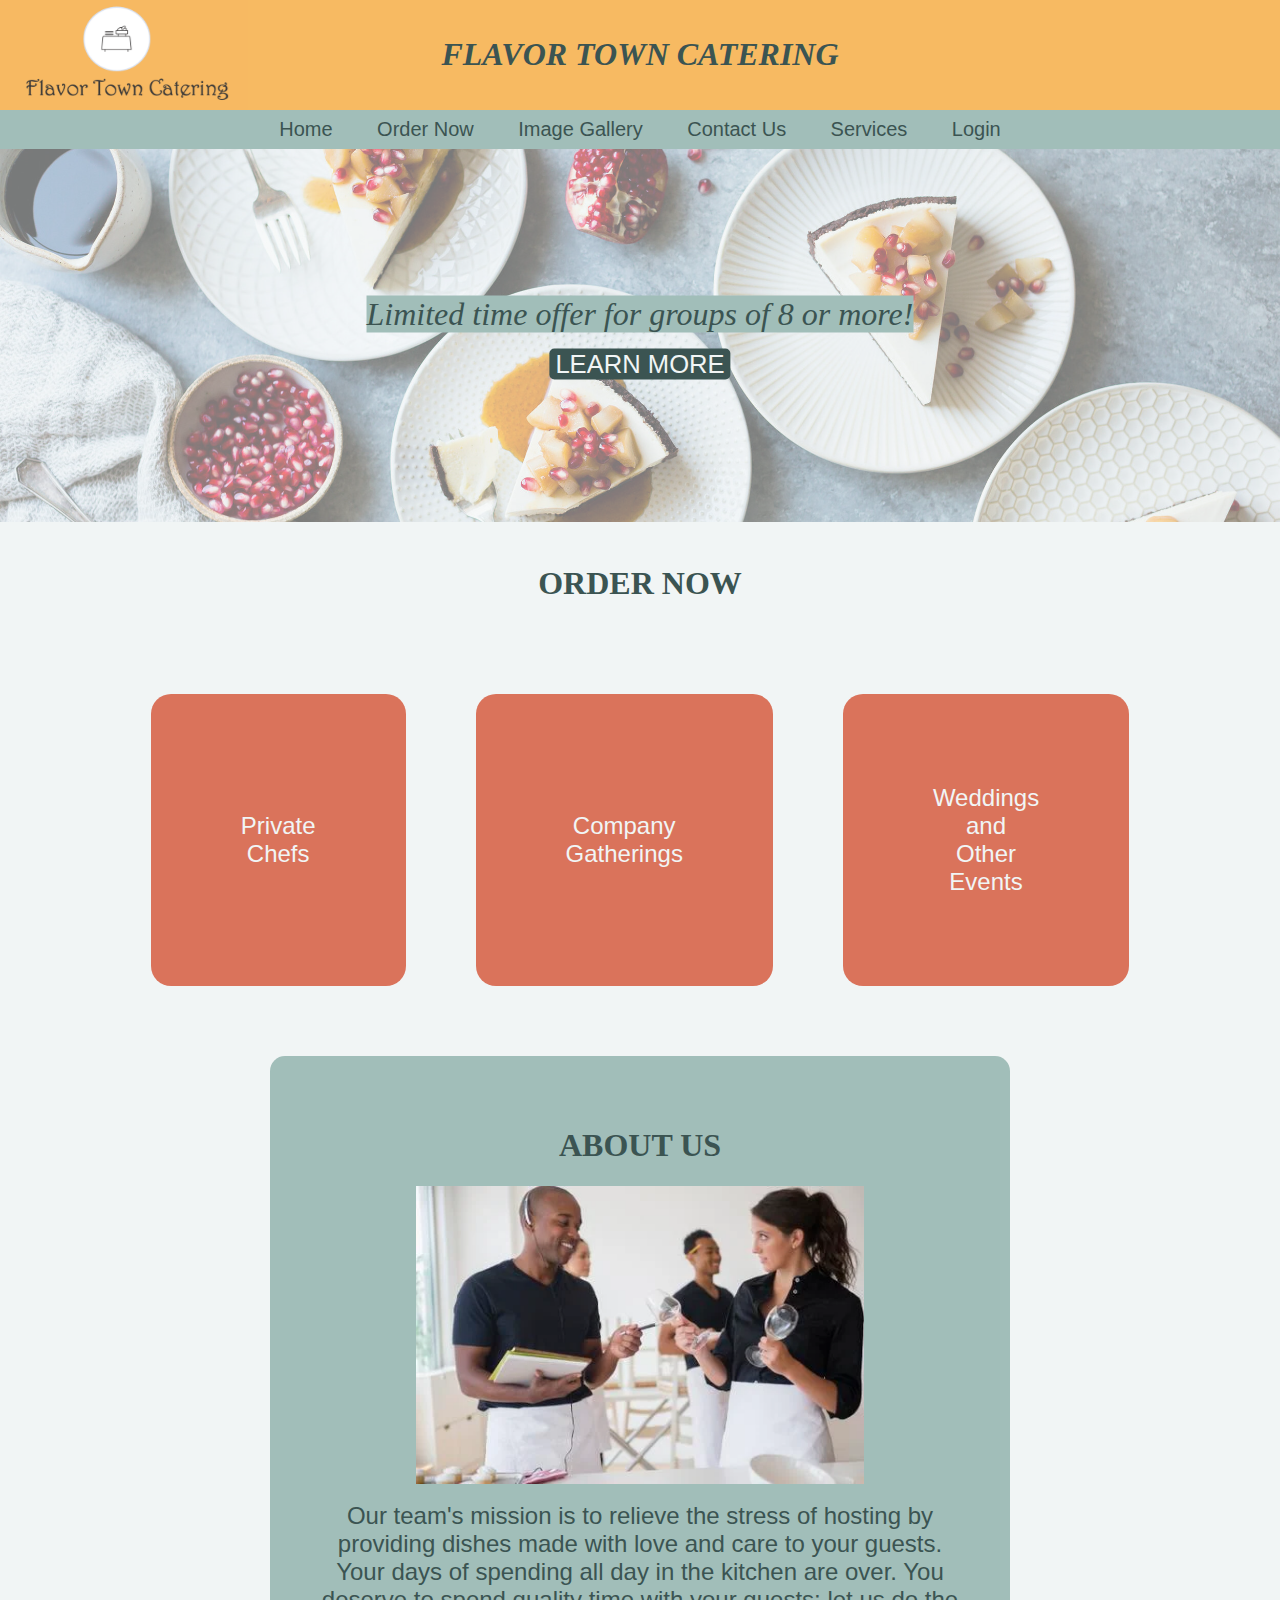
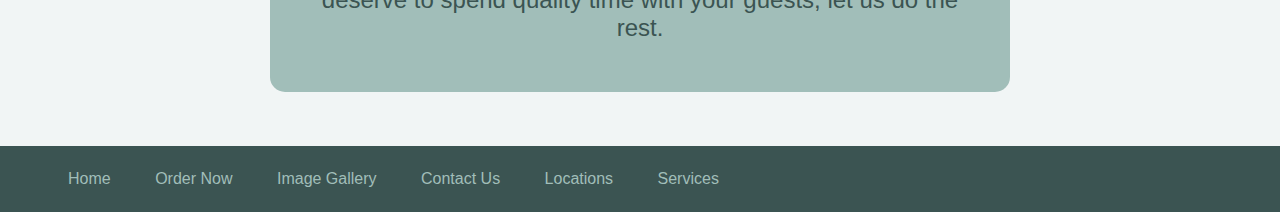
<file: index.html>
<!DOCTYPE html>
<html>
    <head>
        <meta name=‘viewport’ content=“width: device-width, initial-scale=1”>
        <link rel="stylesheet" href="style.css">
        <style>
            h1 {
                text-align: center;
                color: #3B5452;
            }

            a {
                text-decoration: none;
            }
        </style>
    </head>
    <body>
        <div class="header">
            <h1><em>FLAVOR TOWN CATERING</em></h1>
            <ul id="nav">
                <li><a href="index.html">Home</a></li>
                <li><a href="index.html">Order Now</a></li>
                <li><a href="index.html">Image Gallery</a></li>
                <li><a href="contact.html">Contact Us</a></li>
                <li><a href="services.html">Services</a></li>
                <li><a href="index.html">Login</a></li>
            </ul>
        </div>
        <img id="logo" src="Flavor Town Catering Logo.png">
        <div class="banner">
            <img src="Wide Food Banner.jpeg">
            <p><em>Limited time offer for groups of 8 or more!</em></p>
            <button class="btn"><a href="services.html" style="color: #f1f5f5;">LEARN MORE</a></button>
        </div>
        <br />
        <div>
            <h1>ORDER NOW</h1>
            <table class="services">
                    <td><a href="index.html">Private Chefs</a></td>
                    <td><a href="index.html">Company Gatherings</a></td>
                    <td><a href="index.html">Weddings and Other Events</a></td>
            </table>
        </div>

        <div class="about">
            <h1>ABOUT US</h1>
            <img src="Caterers.webp" style="margin-left: auto; margin-right: auto;
            display: block">
            <br />
            <p> Our team's mission is to relieve the stress
                of hosting by providing dishes made with love and care to your 
                guests. Your days of spending all day in the kitchen are over.
                You deserve to spend quality time with your guests; let us do
                the rest.
            </p>
        </div>

        <br />
        <br />
        <br />
        <div id="footer">
            <ul>
                <li><a href="index.html">Home</a></li>
                <li><a href="index.html">Order Now</a></li>
                <li><a href="index.html">Image Gallery</a></li>
                <li><a href="contact.html">Contact Us</a></li>
                <li><a href="index.html">Locations</a></li>
                <li><a href="services.html">Services</a></li>
            </ul>
        </div>
    </body>
</html>
</file>
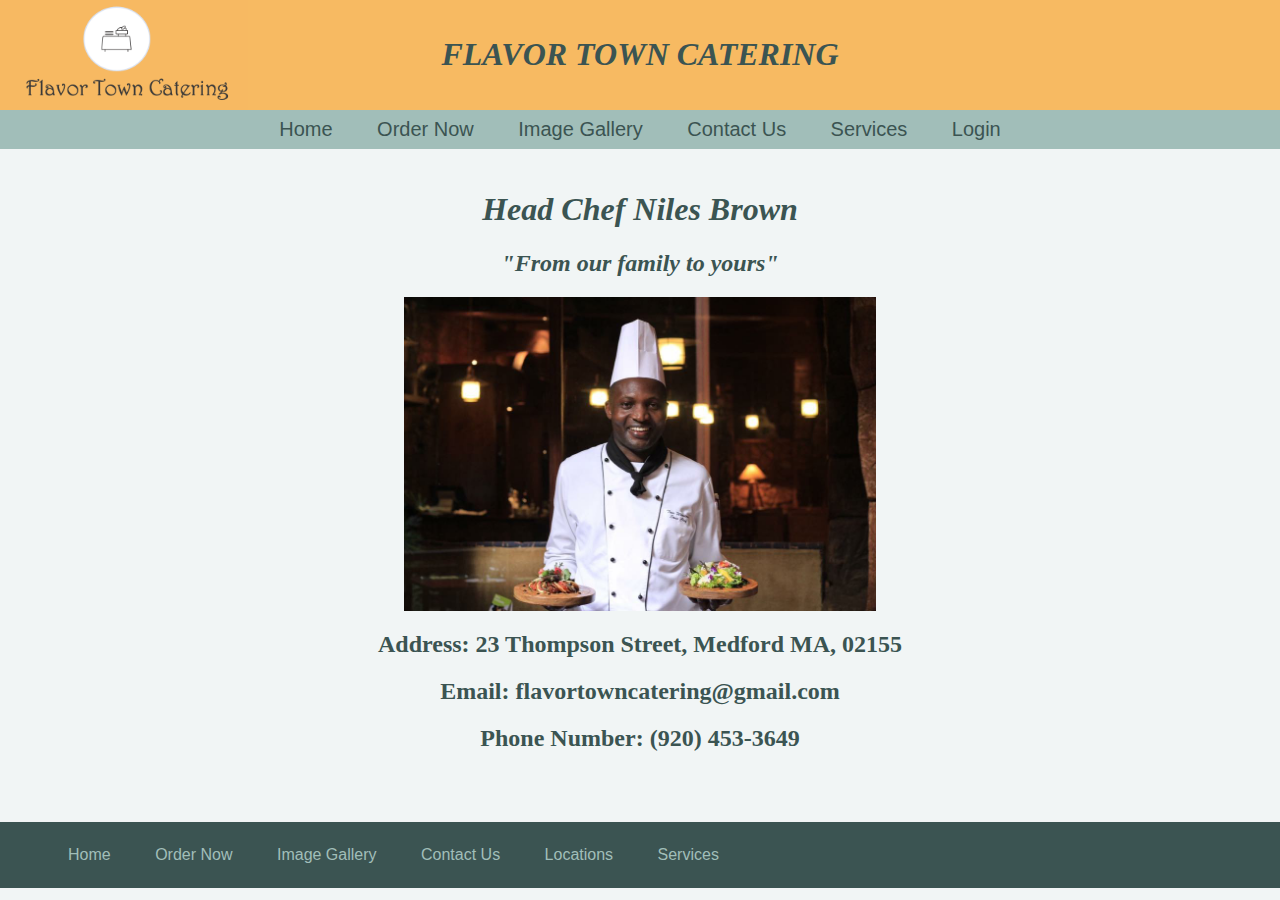
<file: contact.html>
<!DOCTYPE html>
<html>
    <header>
        <meta name=‘viewport’ content=“width: device-width, initial-scale=1”>
        <link rel="stylesheet" href="style.css">
        <style>
            h1 {
                text-align: center;
                color: #3B5452;
            }

            h2 {
                text-align: center;
                color: #3B5452;
            }

            a {
                text-decoration: none;
            }
        </style>
    </header>
    <body>
        <div class="header">
            <h1><em>FLAVOR TOWN CATERING</em></h1>
            <ul id="nav">
                <li><a href="index.html">Home</a></li>
                <li><a href="index.html">Order Now</a></li>
                <li><a href="index.html">Image Gallery</a></li>
                <li><a href="contact.html">Contact Us</a></li>
                <li><a href="services.html">Services</a></li>
                <li><a href="index.html">Login</a></li>
            </ul>
        </div>
        <img id="logo" src="Flavor Town Catering Logo.png">

        <div class="contact">
            <h1><em>Head Chef Niles Brown</em></h1>
            <h2><em>"From our family to yours"</em></h2>
            <img src="Chef.jpeg">
            <h2>Address: 23 Thompson Street, Medford MA, 02155</h2>
            <h2>Email: flavortowncatering@gmail.com</h2>
            <h2>Phone Number: (920) 453-3649</h2>
        </div>

        <div id="footer">
            <ul>
                <li><a href="index.html">Home</a></li>
                <li><a href="index.html">Order Now</a></li>
                <li><a href="index.html">Image Gallery</a></li>
                <li><a href="contact.html">Contact Us</a></li>
                <li><a href="index.html">Locations</a></li>
                <li><a href="services.html">Services</a></li>
            </ul>
        </div>
    </body>
</html>
</file>
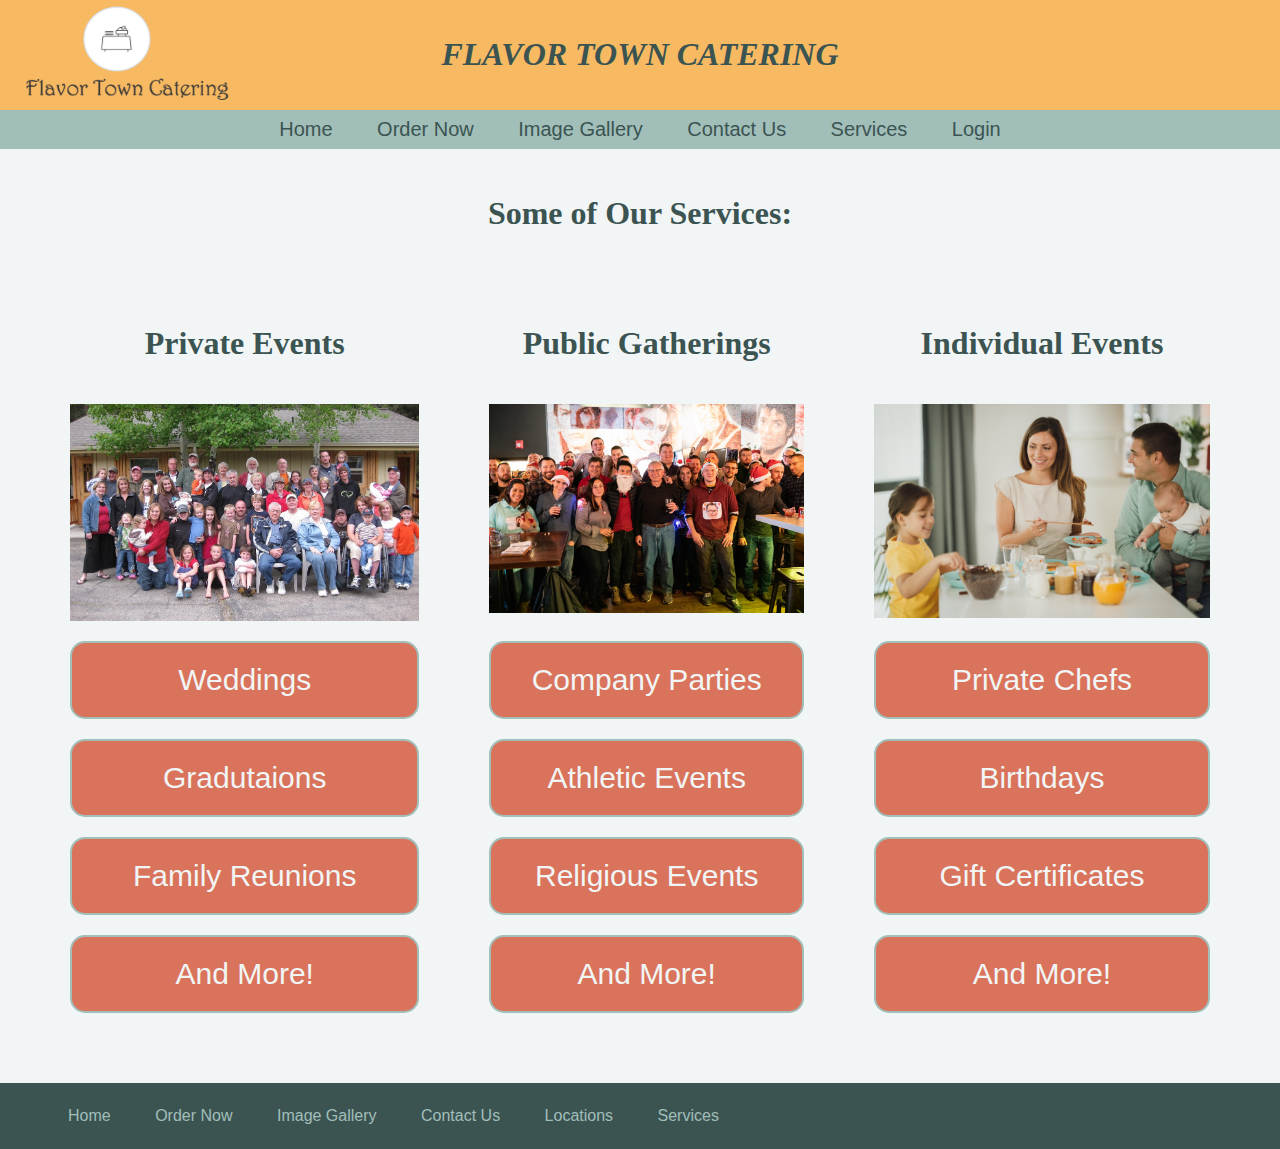
<file: services.html>
<!DOCTYPE html>
<html>
    <head>
        <meta name=‘viewport’ content=“width: device-width, initial-scale=1”>
        <link rel="stylesheet" href="style.css">
        <style>
            h1 {
                text-align: center;
                color: #3B5452;
            }

            a {
                text-decoration: none;
            }
        </style>
    </head>
    <body>
        <div class="header">
            <h1><em>FLAVOR TOWN CATERING</em></h1>
            <ul id="nav">
                <li><a href="index.html">Home</a></li>
                <li><a href="index.html">Order Now</a></li>
                <li><a href="index.html">Image Gallery</a></li>
                <li><a href="contact.html">Contact Us</a></li>
                <li><a href="services.html">Services</a></li>
                <li><a href="index.html">Login</a></li>
            </ul>
        </div>
        <img id="logo" src="Flavor Town Catering Logo.png">

        <br />
        <br />
        <br />
        <h1>Some of Our Services:</h1>

        <div class="services-grid">
            <h1>Private Events</h1>
            <h1>Public Gatherings</h1>
            <h1>Individual Events</h1>
            <img src="Private Gathering.jpeg" style= "width: 100%">
            <img src="Public Gathering.jpeg" style= "width: 100%">
            <img src="Individual Event.jpeg" style= "width: 100%">
            <div class="grid-item">Weddings</div>
            <div class="grid-item">Company Parties</div>
            <div class="grid-item">Private Chefs</div>  
            <div class="grid-item">Gradutaions</div>
            <div class="grid-item">Athletic Events</div>
            <div class="grid-item">Birthdays</div>  
            <div class="grid-item">Family Reunions</div>
            <div class="grid-item">Religious Events</div>
            <div class="grid-item">Gift Certificates</div>  
            <div class="grid-item">And More!</div>
            <div class="grid-item">And More!</div>
            <div class="grid-item">And More!</div>  
        </div>

        <div id="footer">
            <ul>
                <li><a href="index.html">Home</a></li>
                <li><a href="index.html">Order Now</a></li>
                <li><a href="index.html">Image Gallery</a></li>
                <li><a href="contact.html">Contact Us</a></li>
                <li><a href="index.html">Locations</a></li>
                <li><a href="services.html">Services</a></li>
            </ul>
        </div>
    </body>
</html>
</file>
<file: style.css>
html, body {
    margin: 0;
    padding-top: 60px;
    background-color: #f1f5f5;
}

.header {
    background-color: #f7ba62;
    height: 110px;
    font-family: serif;
    color: #3B5452;
    margin: 0;
    position: fixed;
    width: 100%;
    top: 0;
    z-index: 99;
}

.header h1 {
    text-align: center;
    padding: 15px;
}

#logo {
    height: 110px;
    align-self: left;
    position: fixed;
    top: 0;
    z-index: 99;
}

#nav {
    list-style-type: none;
    margin: 0;
    padding: 0;
    top: 0;
    text-align: center;
    font-family: sans-serif;
    background-color: #A1BEB9;
    padding: 8px;
}

#nav li {
    display: inline;
}

#nav li a {
    display: inline;
    padding: 20px;
    text-decoration: none;
    color: #3B5452;
    font-size: 20px;
}

#nav li a:hover {
    color: #f1f5f5;
}

div {
    display: block;
}

.banner {
    position: relative;
    width: 100%;
}

.banner img {
    width: 100%;
    height: auto;
    opacity: 50%;
}

.banner p {
    font-size: 2.5vw;
    color: #3B5452;
    background-color: #A1BEB9;
    position: absolute;
    top: 40%;
    left: 50%;
    transform: translate(-50%, -50%);
}

.banner .btn {
    position: absolute;
    top: 60%;
    left: 50%;
    transform: translate(-50%, -50%);
    background-color: #3B5452;
    color: #f1f5f5;
    padding: 20px, 24px;
    border: none;
    border-radius: 5px;
    font-size: 2vw;
}

.banner .btn:hover {
    background-color: #A1BEB9;
}

.about {
    position: relative;
    padding: 50px;
    margin: auto;
    width: 50%;
    background-color: #A1BEB9;
    border-radius: 15px;
    text-align: center;
}

.about p {
    display: inline;
    font-size: 24px;
    font-family: sans-serif;
    color: #3B5452;
}

.about h1 {
    text-align: center;
}

.about img {
    width: 70%;
}

.services {
    margin-right: auto;
    margin-left: auto;
    border-spacing: 70px;
    width: 75%;
    height: 25%;
}

.services td{
    background-color: #DA735B;
    padding: 90px;
    border-radius: 20px;
    width: 33%;
    text-align: center;
    font-family: sans-serif;
    font-size: 24px;
}

.services a {
    color: #f1f5f5;
}

.services a:hover {
    color: #f7ba62;
}

#footer {
    list-style-type: none;
    margin: 0;
    padding: 0;
    top: 0;
    font-family: sans-serif;
    background-color: #3B5452;
    padding: 8px;
}

#footer li {
    display: inline;
}

#footer li a {
    display: inline;
    padding: 20px;
    text-decoration: none;
    color: #A1BEB9;
    font-size: 16px;
}

#footer li a:hover {
    color: #f1f5f5;
}

@media only screen and (max-width:600px) {
    #logo {
        display: none;
    }
}

.contact {
    position: relative;
    margin: auto;
    padding: 50px;
    display: block;
}

.contact img{
    display: block;
    margin-left: auto;
    margin-right: auto;
    width: 40%;
}

.services-grid {
    display: grid;
    grid-column-gap: 70px;
    grid-row-gap: 20px;
    grid-template-columns: auto auto auto;
    background-color: #f1f5f5;
    padding-right: 70px;
    padding-bottom: 70px;
    padding-left: 70px;
    padding-top: 50px;
  }
  
.grid-item {
    background-color: #DA735B;
    border: 2px solid #A1BEB9;
    border-radius: 15px;
    padding: 20px;
    font-size: 30px;
    text-align: center;
    font-family: sans-serif;
    color: #f1f5f5;
}

.grid-item:hover {
    color: #f7ba62;
}
</file>
